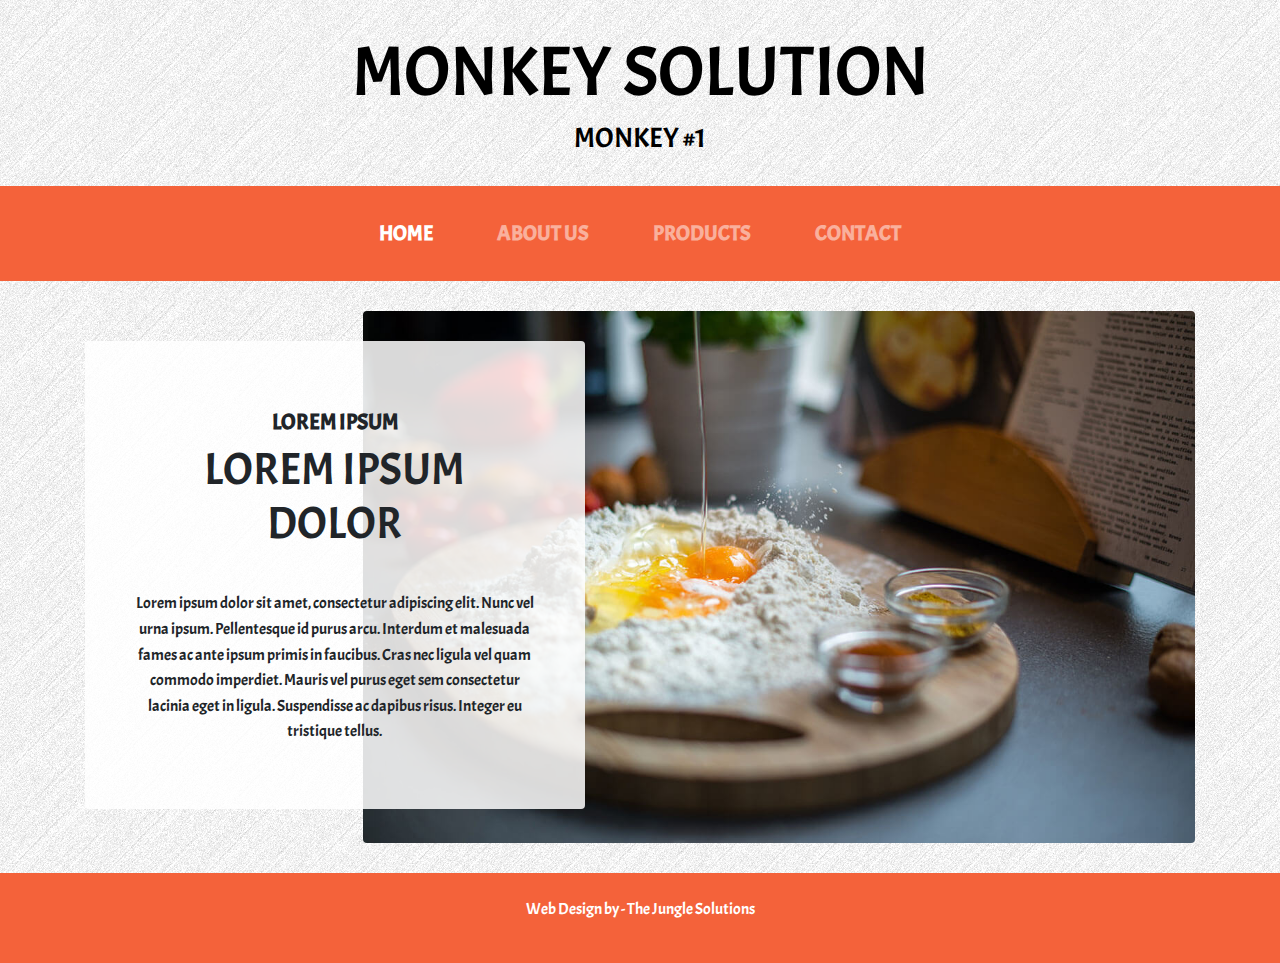
<file: index.html>
<!DOCTYPE html>
<html>
<head>

	<meta charset="utf-8">
	<meta name="viewport" content="width=device-width, initial-scale=1, shrink-to-fit=no">
	<meta name="description" content="Template - Monkey #1">
	<meta name="author" content="The Jungle Solutions - Paulo Reigadas">
	<meta property="og:description" content="The Jungle Solutions - Template - Monkey #1" />
	<link rel="image_src" href="img/logo.png" />

  <!-- CSS - Library -->
	<link rel="stylesheet" type="text/css" href="css/lib/bootstrap.min.css">

  <!-- Css Files -->
  <link href="css/style.css" rel="stylesheet">

	<!-- Icon library -->
	<link rel="stylesheet" href="https://cdnjs.cloudflare.com/ajax/libs/font-awesome/4.7.0/css/font-awesome.min.css">

  <!-- Fonts -->
	<link href="https://fonts.googleapis.com/css?family=Acme&display=swap" rel="stylesheet">
	
	<!-- animate css -->
	<link rel="stylesheet" type="text/css" href="css/lib/animate.css">

	<title>Monkey Solution #1</title>
</head>
<body>

	<div class="title-wrap text-center d-none d-lg-block">
		<h1 class="title animated bounceInDown">Monkey Solution</h1>
		<h2 class="sub-title animated bounceInUp">Monkey #1</h2>
	</div>

	<!-- Navigation -->
	<nav id="menu" class="navbar navbar-expand-lg navbar-dark py-lg-4" >
		<div class="container">
			<a class="navbar-brand text-uppercase text-expanded font-weight-bold d-lg-none" href="#">Monkey Solution #1</a>
			<button class="navbar-toggler" type="button" data-toggle="collapse" data-target="#my-navbar" aria-controls="my-navbar" aria-expanded="false" aria-label="Toggle navigation">
			<span class="navbar-toggler-icon"></span>
			</button>
			<div id="my-navbar" class="collapse navbar-collapse" >
				<ul class="navbar-nav mx-auto">
					<li class="nav-item active px-lg-4">
						<a class="nav-link " href="index.html">Home
							<span class="sr-only"></span>
						</a>
					</li>
					<li class="nav-item px-lg-4">
						<a class="nav-link " href="about.html">About Us</a>
						
					</li>
					<li class="nav-item px-lg-4">
						<a class="nav-link " href="products.html">Products</a>
					</li>
					<li class="nav-item px-lg-4">
						<a class="nav-link" href="contact.html">Contact</a>
						
					</li>
				</ul>
			</div>
		</div>
	</nav>

	<section id="home-main" class="clearfix">
		<div class="container ">
			<div class="main">
				<img class="main-img img-fluid mb-3 mb-lg-0 rounded" src="img/main.jpg" alt="">
					<div class="main-text left-0 text-center  p-5 rounded animated rollIn delay-1s">
						<div class="section-wrap ">
							<h1 class="section-title">Lorem Ipsum</h1>
							<h2 class="section-sub-title">Lorem Ipsum Dolor</h2>
						</div>
						<p class="mb-3">Lorem ipsum dolor sit amet, consectetur adipiscing elit. Nunc vel urna ipsum. Pellentesque id purus arcu. Interdum et malesuada fames ac ante ipsum primis in faucibus. Cras nec ligula vel quam commodo imperdiet. Mauris vel purus eget sem consectetur lacinia eget in ligula. Suspendisse ac dapibus risus. Integer eu tristique tellus.
						</p>
				</div>
			</div>
		</div>
	</section>

	<footer class=" text-center ">
		<div class="container py-4">
    	<p>Web Design by - <a href="https://www.thejunglesolutions.com" target="_blank">The Jungle Solutions</a></p>
		</div>
	</footer>

	<!-- JavaScript Libs -->
	<script src="js/lib/jquery.js"></script>
	<script src="js/lib/bootstrap.min.js"></script>
</body>
</html>
</file>
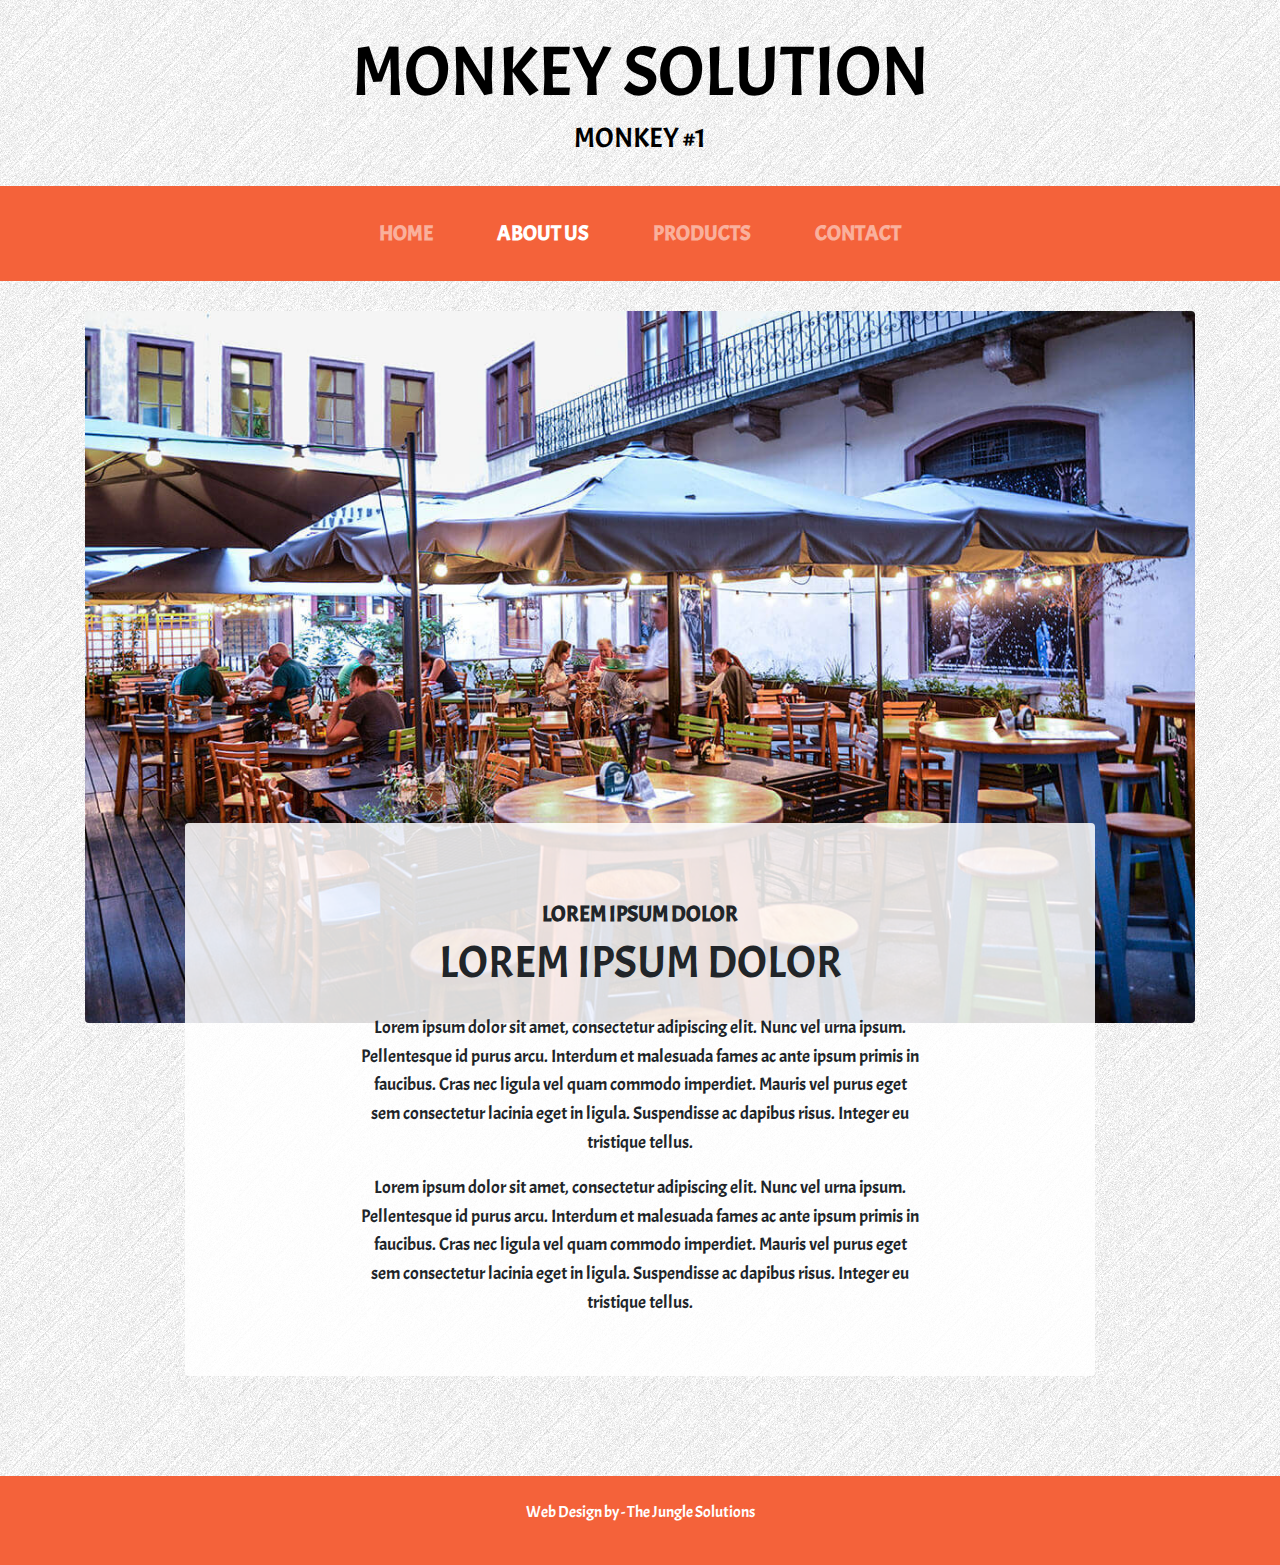
<file: about.html>
<!DOCTYPE html>
<html>
<head>

	<meta charset="utf-8">
	<meta name="viewport" content="width=device-width, initial-scale=1, shrink-to-fit=no">
	<meta name="description" content="Template - Monkey #1">
	<meta name="author" content="The Jungle Solutions - Paulo Reigadas">
	<meta property="og:description" content="The Jungle Solutions - Template - Monkey #1" />
	<link rel="image_src" href="img/logo.png" />

  <!-- CSS - Library -->
	<link rel="stylesheet" type="text/css" href="css/lib/bootstrap.min.css">

  <!-- Css Files -->
  <link href="css/style.css" rel="stylesheet">

	<!-- Icon library -->
	<link rel="stylesheet" href="https://cdnjs.cloudflare.com/ajax/libs/font-awesome/4.7.0/css/font-awesome.min.css">
  <!-- Fonts -->
	<link href="https://fonts.googleapis.com/css?family=Acme&display=swap" rel="stylesheet">
	
	<!-- animate css -->
	<link rel="stylesheet" type="text/css" href="css/lib/animate.css">

</head>
<body>

	<div class="title-wrap text-center d-none d-lg-block">
		<h1 class="title animated bounceInDown">Monkey Solution</h1>
		<h2 class="sub-title animated bounceInUp">Monkey #1</h2>
	</div>

	<!-- Navigation -->
	<nav id="menu" class="navbar navbar-expand-lg navbar-dark py-lg-4" >
		<div class="container">
			<a class="navbar-brand text-uppercase text-expanded font-weight-bold d-lg-none" href="#">Monkey Solution #1</a>
			<button class="navbar-toggler" type="button" data-toggle="collapse" data-target="#my-navbar" aria-controls="my-navbar" aria-expanded="false" aria-label="Toggle navigation">
			<span class="navbar-toggler-icon"></span>
			</button>
			<div id="my-navbar" class="collapse navbar-collapse" >
				<ul class="navbar-nav mx-auto">
					<li class="nav-item px-lg-4">
						<a class="nav-link " href="index.html">Home
							<span class="sr-only"></span>
						</a>
					</li>
					<li class="nav-item active px-lg-4">
						<a class="nav-link" href="about.html">About Us</a>
					</li>
					<li class="nav-item px-lg-4">
						<a class="nav-link " href="products.html">Products</a>
					</li>
					<li class="nav-item  px-lg-4">
						
						<a class="nav-link " href="contact.html">Contact</a>
					</li>
				</ul>
			</div>
		</div>
	</nav>


  <section id="contact-main">
    <div class="container">
      <img class="img-fluid rounded mb-3 mb-lg-0" src="img/about-us.jpg" alt="">
      <div class=" contact text-center rounded">
        <div class="row">
          <div class="col-xl-9 col-lg-10 mx-auto">
            <div class="bg-faded rounded p-5">
              <div class="section-wrap mb-4">
                <h1 class="section-title">Lorem Ipsum Dolor</h1>
                <h2 class="section-sub-title">Lorem ipsum dolor</h2>
              </div>
              <p>Lorem ipsum dolor sit amet, consectetur adipiscing elit. Nunc vel urna ipsum. Pellentesque id purus arcu. Interdum et malesuada fames ac ante ipsum primis in faucibus. Cras nec ligula vel quam commodo imperdiet. Mauris vel purus eget sem consectetur lacinia eget in ligula. Suspendisse ac dapibus risus. Integer eu tristique tellus.</p>
              <p class="mb-0">Lorem ipsum dolor sit amet, consectetur adipiscing elit. Nunc vel urna ipsum. Pellentesque id purus arcu. Interdum et malesuada fames ac ante ipsum primis in faucibus. Cras nec ligula vel quam commodo imperdiet. Mauris vel purus eget sem consectetur lacinia eget in ligula. Suspendisse ac dapibus risus. Integer eu tristique tellus.</p>
					
							
            </div>
          </div>
        </div>
      </div>
    </div>
  </section>

	<section class="page-section cta">
	  <div class="container">
	    <div class="row">
	      <div class="col-xl-9 mx-auto">

	      </div>
	    </div>
	  </div>
	</section>

	<footer class=" text-center ">
		<div class="container py-4">
  		<p>Web Design by - <a href="https://www.thejunglesolutions.com" target="_blank">The Jungle Solutions</a></p>
		</div>
	</footer>

	<!-- JavaScript Libs -->
	<script src="js/lib/jquery.js"></script>
	<script src="js/lib/bootstrap.min.js"></script>
</body>
</html>
</file>
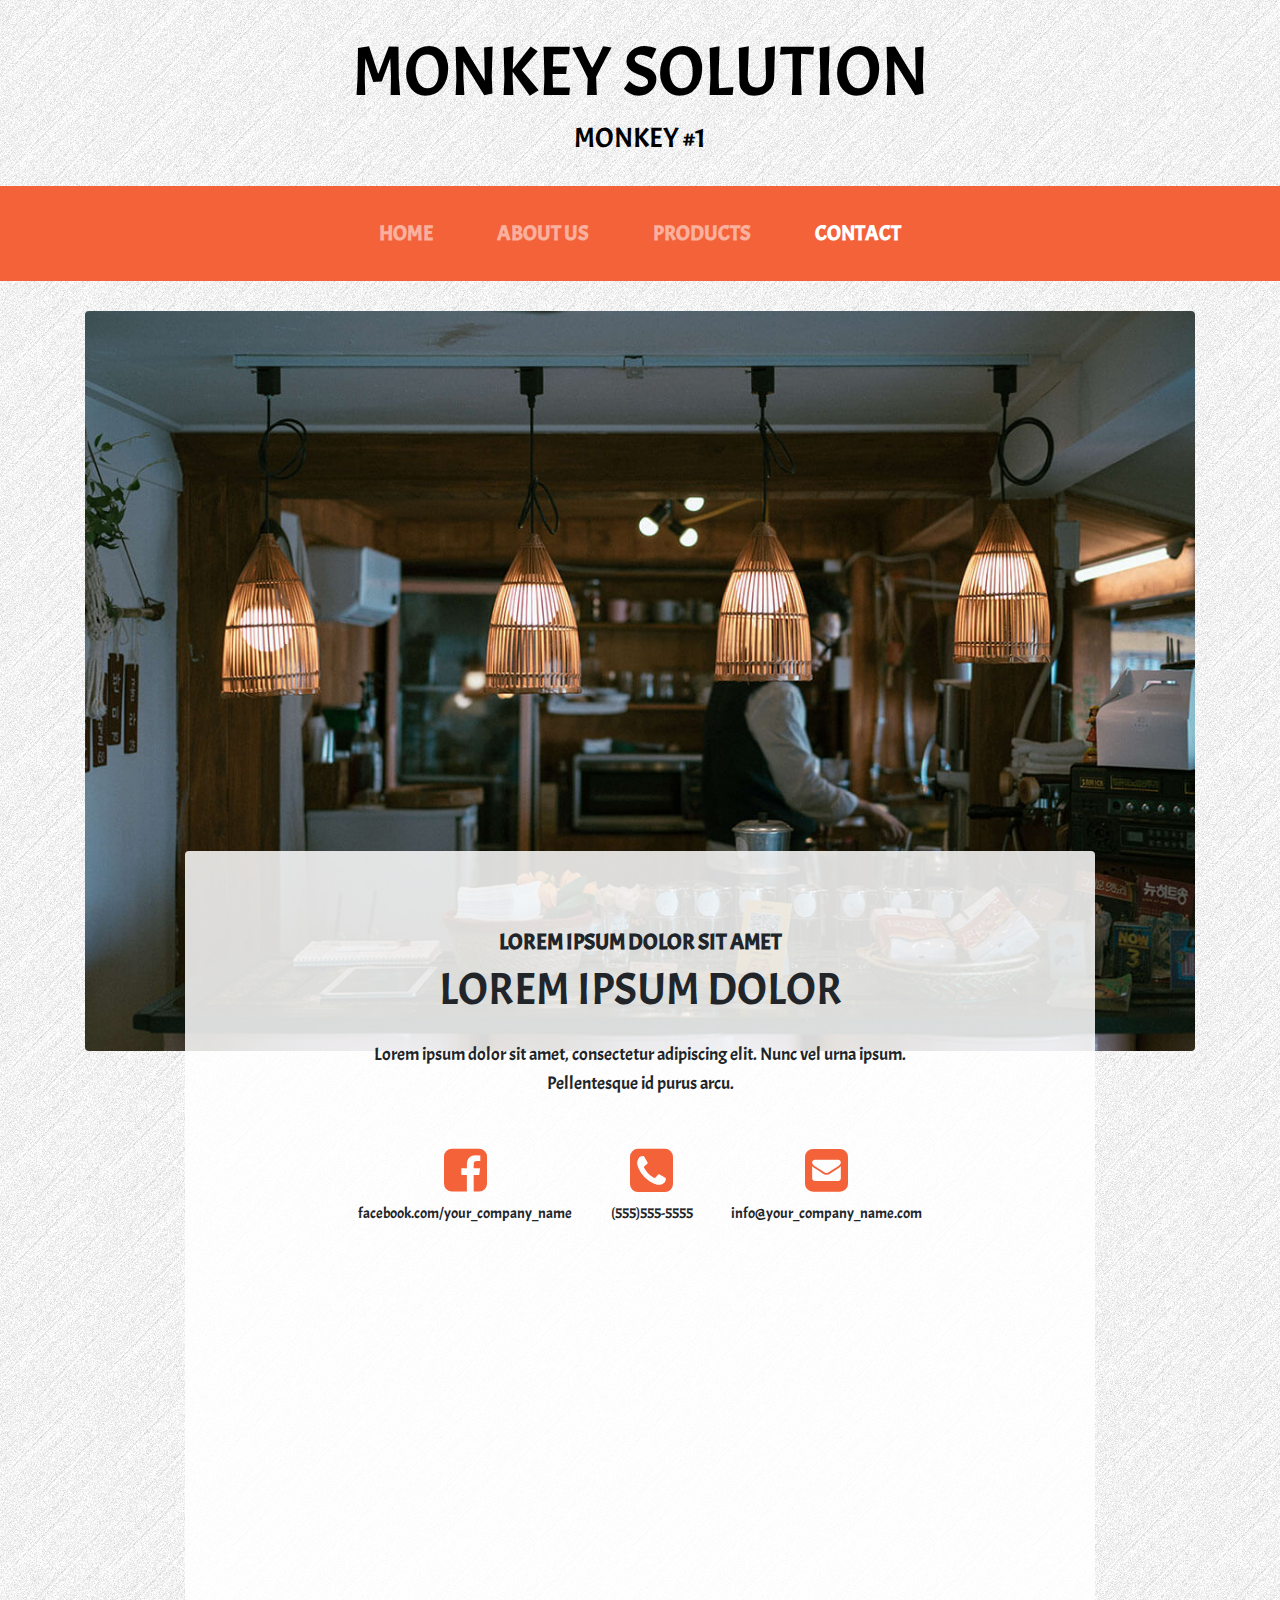
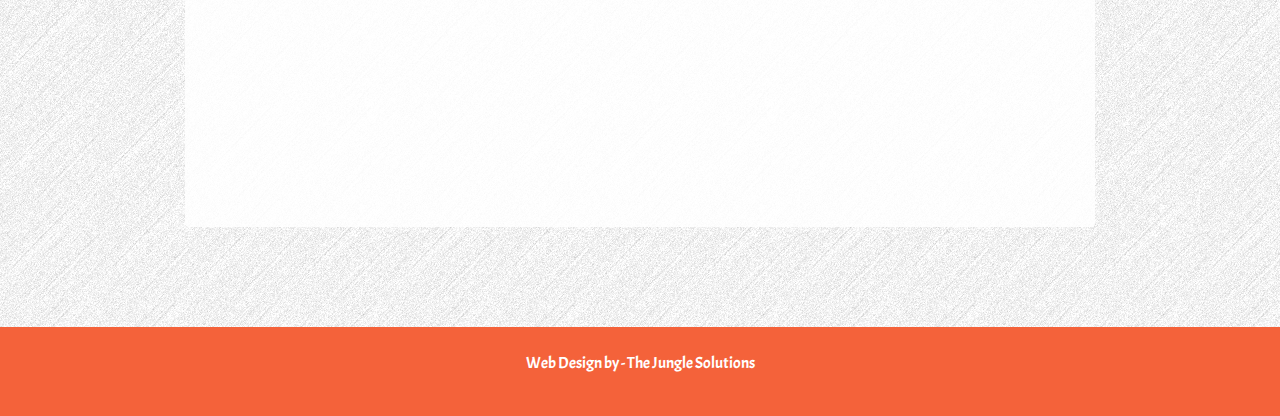
<file: contact.html>
<!DOCTYPE html>
<html>
<head>

	<meta charset="utf-8">
	<meta name="viewport" content="width=device-width, initial-scale=1, shrink-to-fit=no">
	<meta name="description" content="Template - Monkey #1">
	<meta name="author" content="The Jungle Solutions - Paulo Reigadas">
	<meta property="og:description" content="The Jungle Solutions - Template - Monkey #1" />
	<link rel="image_src" href="img/logo.png" />

  <!-- CSS - Library -->
	<link rel="stylesheet" type="text/css" href="css/lib/bootstrap.min.css">

  <!-- Css Files -->
  <link href="css/style.css" rel="stylesheet">

	<!-- Icon library -->
	<link rel="stylesheet" href="https://cdnjs.cloudflare.com/ajax/libs/font-awesome/4.7.0/css/font-awesome.min.css">
  <!-- Fonts -->
	<link href="https://fonts.googleapis.com/css?family=Acme&display=swap" rel="stylesheet">
	
	<!-- animate css -->
	<link rel="stylesheet" type="text/css" href="css/lib/animate.css">

</head>
<body>

	<div class="title-wrap text-center d-none d-lg-block">
		<h1 class="title animated bounceInDown">Monkey Solution</h1>
		<h2 class="sub-title animated bounceInUp">Monkey #1</h2>
	</div>

	<!-- Navigation -->
	<nav id="menu" class="navbar navbar-expand-lg navbar-dark py-lg-4" >
		<div class="container">
			<a class="navbar-brand text-uppercase text-expanded font-weight-bold d-lg-none" href="#">Monkey Solution #1</a>
			<button class="navbar-toggler" type="button" data-toggle="collapse" data-target="#my-navbar" aria-controls="my-navbar" aria-expanded="false" aria-label="Toggle navigation">
			<span class="navbar-toggler-icon"></span>
			</button>
			<div id="my-navbar" class="collapse navbar-collapse" >
				<ul class="navbar-nav mx-auto">
					<li class="nav-item px-lg-4">
						<a class="nav-link " href="index.html">Home
							<span class="sr-only"></span>
						</a>
					</li>
					<li class="nav-item  px-lg-4">
						<a class="nav-link" href="about.html">About Us</a>
					</li>
					<li class="nav-item px-lg-4">
						<a class="nav-link " href="products.html">Products</a>
					</li>
					<li class="nav-item active px-lg-4">
						
						<a class="nav-link " href="contact.html">Contact</a>
					</li>
				</ul>
			</div>
		</div>
	</nav>


	<section id="contact-main">
		<div class="container">
			<img class="img-fluid rounded store-img mb-3 mb-lg-0" src="img/contact.jpg" alt="">
			<div class="store-content contact text-center rounded">
				<div class="row">
					<div class="col-xl-9 col-lg-10 mx-auto">
						<div class="bg-faded rounded p-5">
							<div class="section-wrap mb-4">
								<h1 class="section-title">Lorem ipsum dolor sit amet</h1>
								<h2 class="section-sub-title">Lorem Ipsum Dolor</h2>
							</div>
							<p>Lorem ipsum dolor sit amet, consectetur adipiscing elit. Nunc vel urna ipsum. Pellentesque id purus arcu. </p>
							<div class="contact-wrap">
								<div>
									<h3>
										<a class=" " href="http://www.facebook.com/"  target="_blank">
											<i class="fa fa-facebook-square"></i>
										</a>
									</h3>
									<h4>facebook.com/your_company_name</h4>
								
								</div>
								<div>
									<h3>
		
										<i class="fa fa-phone-square"></i>
			
									</h3>
									<h4>(555)555-5555</h4>
									
								</div>
								<div>
									<h3>
							
										<i class="fa fa-envelope-square"></i>
								
									</h3>
									<h4>
										<a id="contact-email-footer" href="mailto:contact@midas3dstudios.com" target="_top">info@your_company_name.com</a>
										
									</h4>
								</div>

							</div>
			
						</div>
				
					</div>

				</div>
					<!-- <div id="google-map-frame" > -->
					<div>	
				  	<iframe src="https://www.google.com/maps/embed?pb=!1m18!1m12!1m3!1d2604.8274547624933!2d-123.11480798456132!3d49.24176048159067!2m3!1f0!2f0!3f0!3m2!1i1024!2i768!4f13.1!3m3!1m2!1s0x548673f54e6bc621%3A0xb4b7ef4d0fe7a488!2sQueen+Elizabeth+Park!5e0!3m2!1spt-BR!2sca!4v1559714811300!5m2!1spt-BR!2sca" width="100%" height="500px" frameborder="0" style="border:0" allowfullscreen></iframe>
					</div>
			</div>
		</div>
	</section>

	<section class="page-section cta">
	  <div class="container">
	    <div class="row">
	      <div class="col-xl-9 mx-auto">

	      </div>
	    </div>
	  </div>
	</section>

	<footer class=" text-center ">
		<div class="container py-4">
    	<p>Web Design by - <a href="https://www.thejunglesolutions.com" target="_blank">The Jungle Solutions</a></p>
		</div>
	</footer>

	<!-- JavaScript Libs -->
	<script src="js/lib/jquery.js"></script>
	<script src="js/lib/bootstrap.min.js"></script>
</body>
</html>
</file>
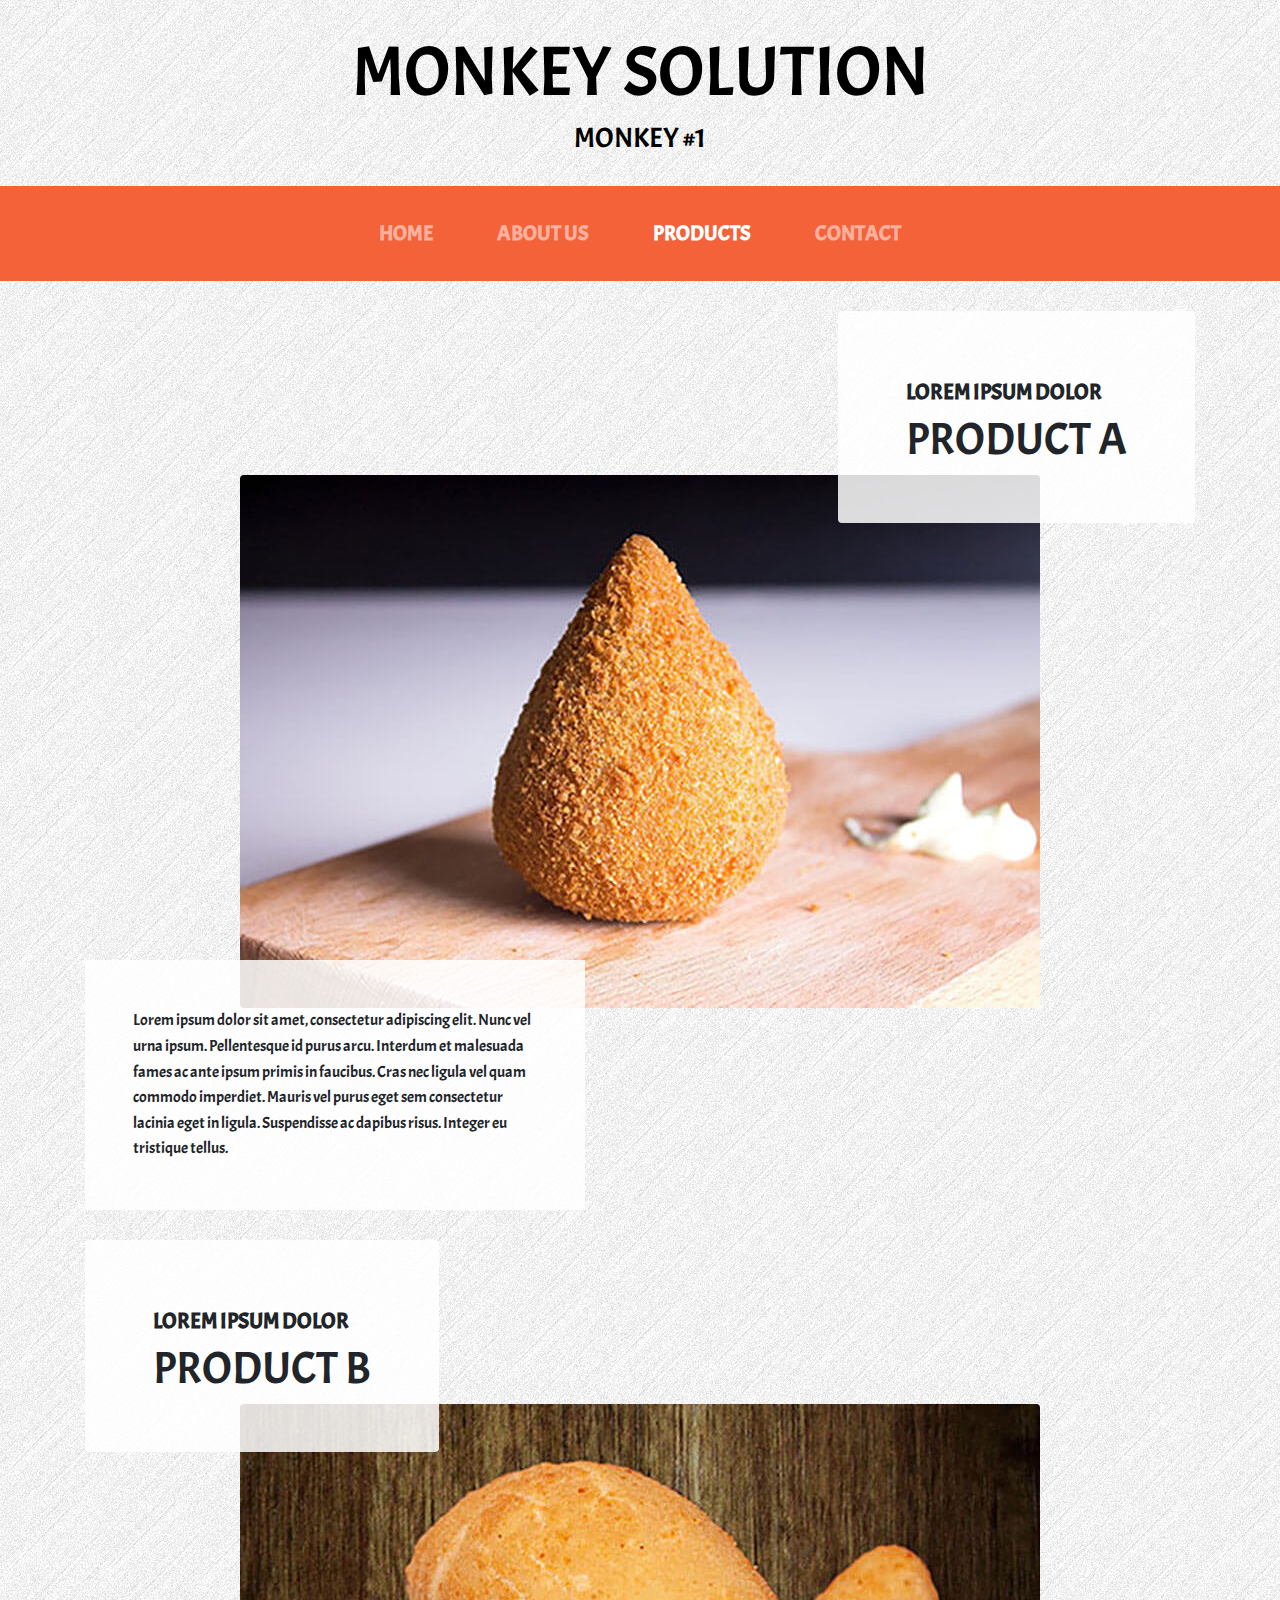
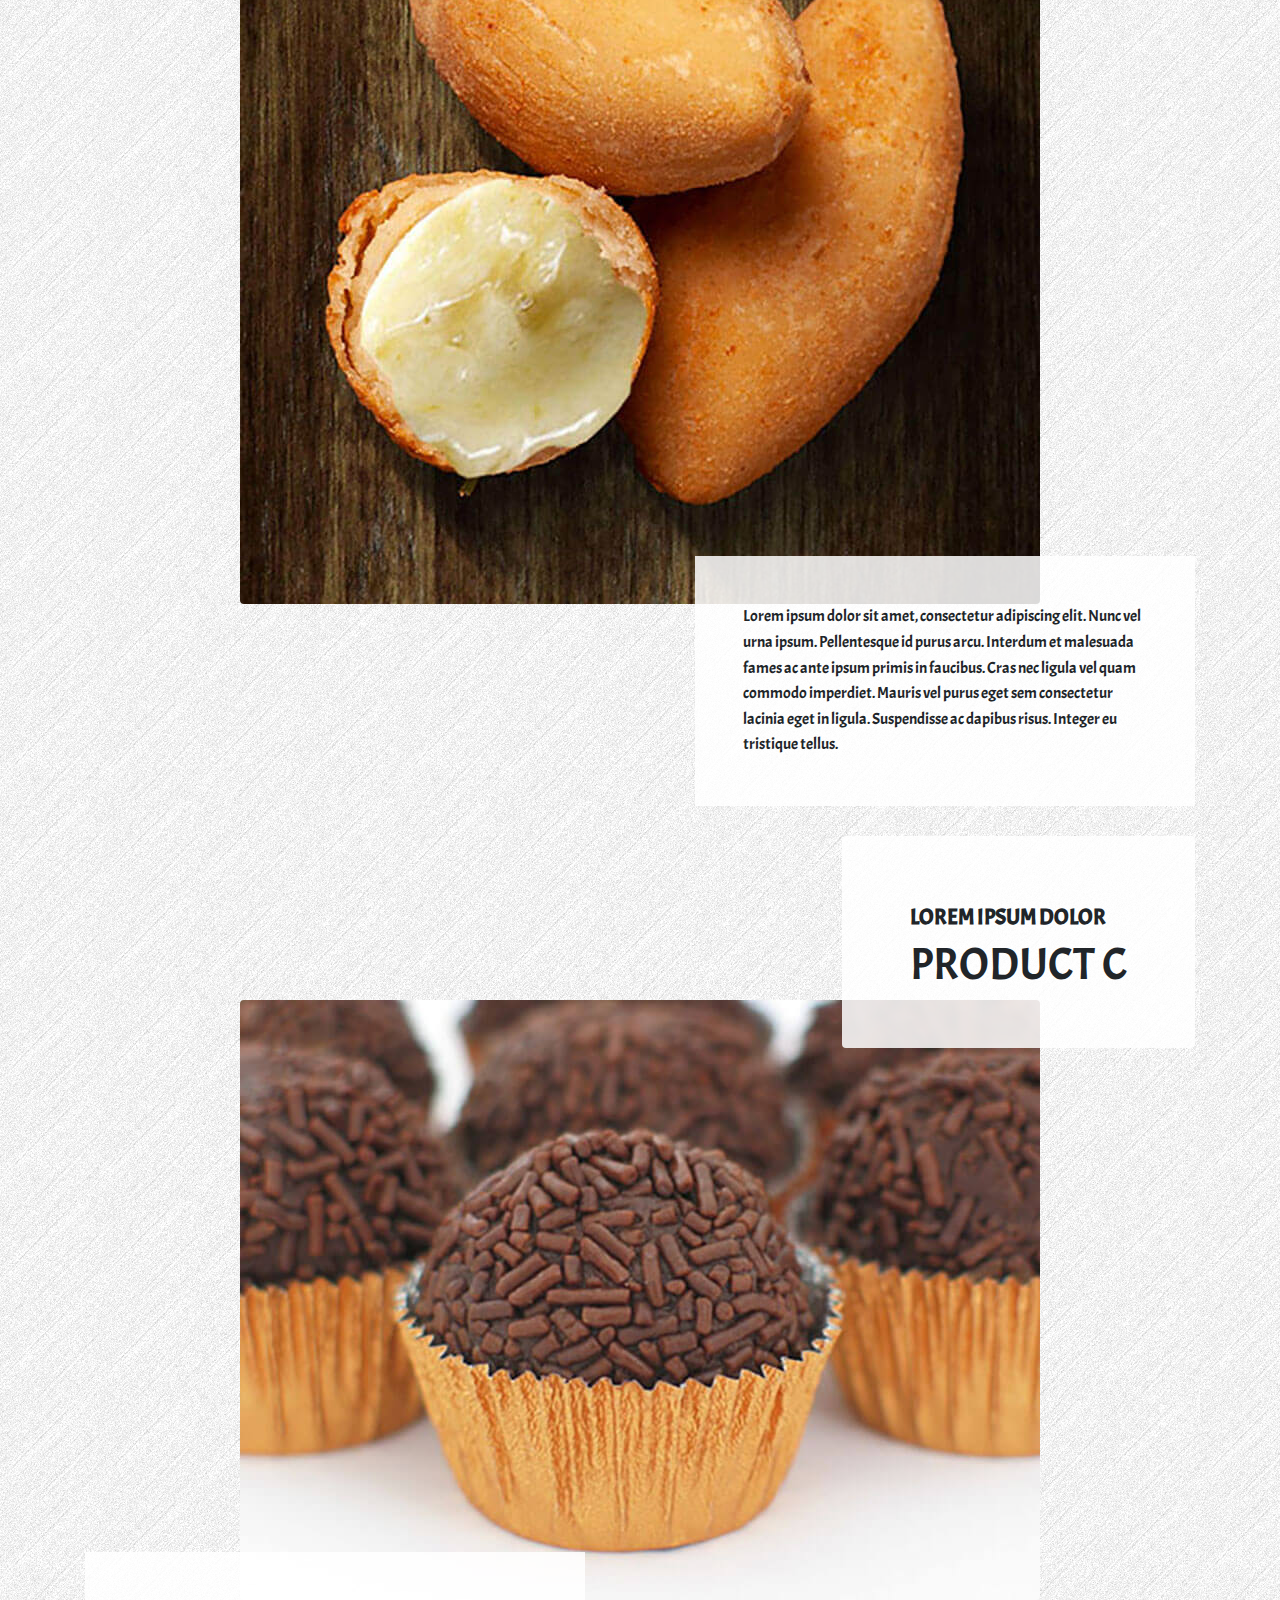
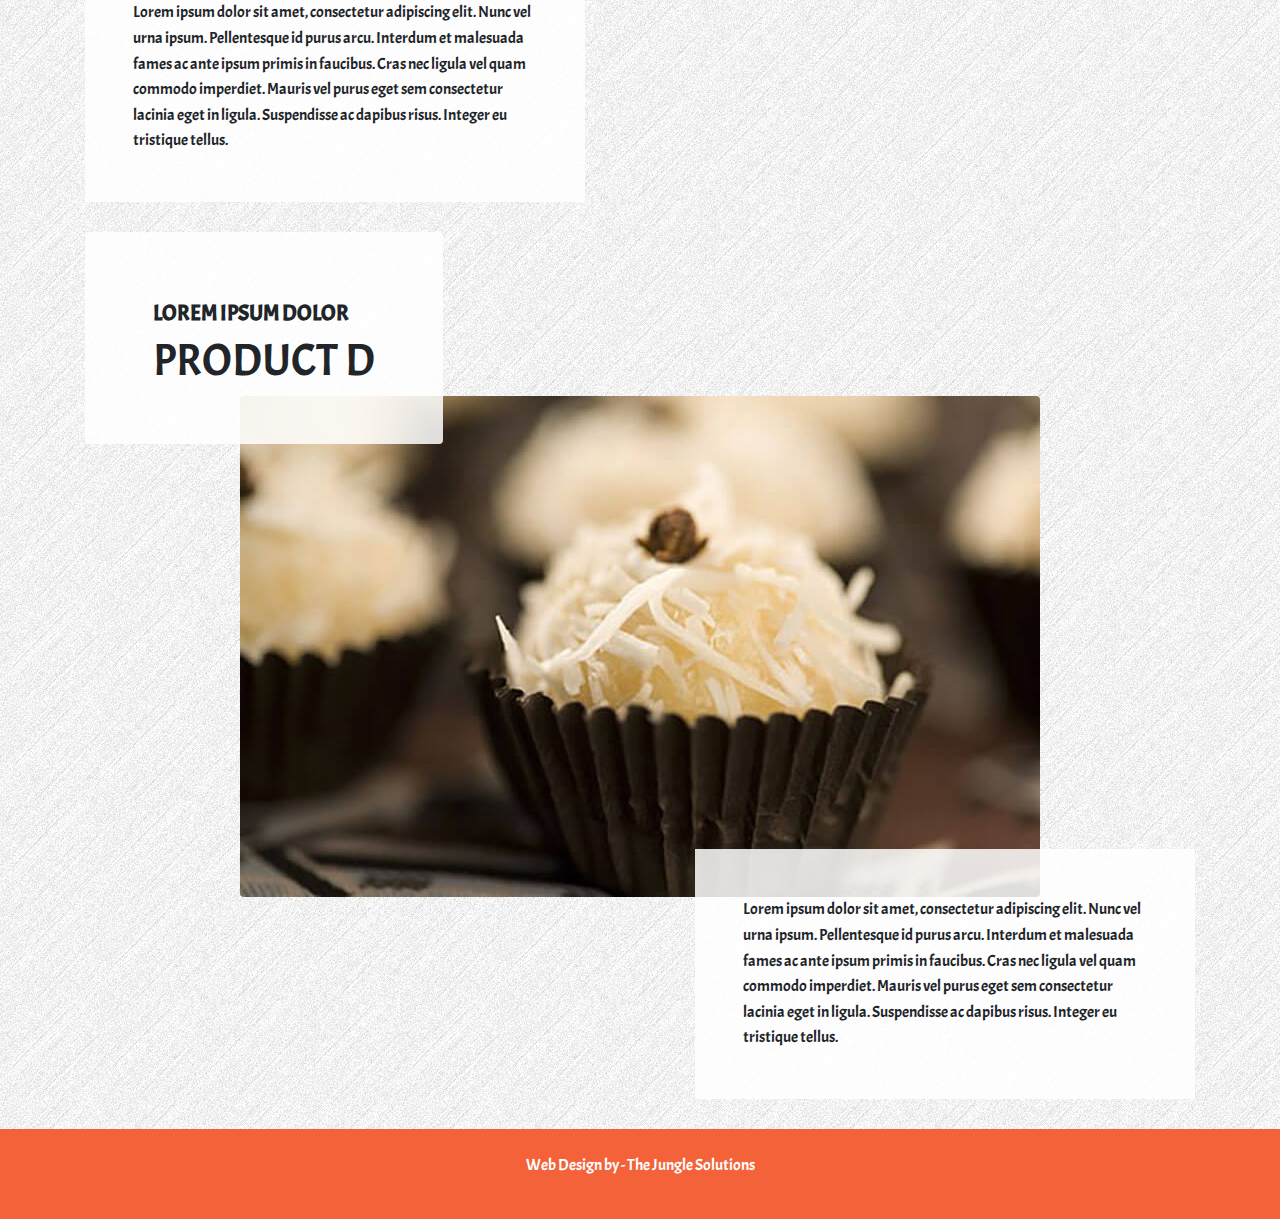
<file: products.html>
<!DOCTYPE html>
<html>
<head>

	<meta charset="utf-8">
	<meta name="viewport" content="width=device-width, initial-scale=1, shrink-to-fit=no">
	<meta name="description" content="Template - Monkey #1">
	<meta name="author" content="The Jungle Solutions - Paulo Reigadas">
	<meta property="og:description" content="The Jungle Solutions - Template - Monkey #1" />
	<link rel="image_src" href="img/logo.png" />

  <!-- CSS - Library -->
	<link rel="stylesheet" type="text/css" href="css/lib/bootstrap.min.css">

  <!-- Css Files -->
  <link href="css/style.css" rel="stylesheet">

	<!-- Icon library -->
	<link rel="stylesheet" href="https://cdnjs.cloudflare.com/ajax/libs/font-awesome/4.7.0/css/font-awesome.min.css">
  <!-- Fonts -->
	<link href="https://fonts.googleapis.com/css?family=Acme&display=swap" rel="stylesheet">
	
	<!-- animate css -->
	<link rel="stylesheet" type="text/css" href="css/lib/animate.css">

</head>
<body>

	<div class="title-wrap text-center d-none d-lg-block">
		<h1 class="title animated bounceInDown">Monkey Solution</h1>
		<h2 class="sub-title animated bounceInUp">Monkey #1</h2>
	</div>

	<!-- Navigation -->
	<nav id="menu" class="navbar navbar-expand-lg navbar-dark py-lg-4" >
		<div class="container">
			<a class="navbar-brand text-uppercase text-expanded font-weight-bold d-lg-none" href="#">Monkey Solution #1</a>
			<button class="navbar-toggler" type="button" data-toggle="collapse" data-target="#my-navbar" aria-controls="my-navbar" aria-expanded="false" aria-label="Toggle navigation">
			<span class="navbar-toggler-icon"></span>
			</button>
			<div id="my-navbar" class="collapse navbar-collapse" >
				<ul class="navbar-nav mx-auto">
					<li class="nav-item px-lg-4">
						<a class="nav-link " href="index.html">Home
							<span class="sr-only"></span>
						</a>
					</li>
					<li class="nav-item  px-lg-4">
						<a class="nav-link" href="about.html">About Us</a>
					</li>
					<li class="nav-item active px-lg-4">
						<a class="nav-link " href="products.html">Products</a>
					</li>
					<li class="nav-item  px-lg-4">
						
						<a class="nav-link " href="contact.html">Contact</a>
					</li>
				</ul>
			</div>
		</div>
	</nav>


	<section class="">
		<div class="container">
			<div class="product-item">
				<div class="product-item-title d-flex">
					<div class="bg-faded p-5 d-flex ml-auto rounded">
						<div class="section-wrap mb-0">
							<h1 class="section-title">Lorem ipsum dolor </h1>
							<h2 class="section-sub-title">Product A</h2>
						</div>
					</div>
				</div>
				<img class="product-item-img mx-auto d-flex rounded img-fluid mb-3 mb-lg-0" src="img/salgado1.jpg" alt="">
				<div class="product-item-description d-flex mr-auto">
					<div class="bg-faded p-5 rounded">
						<p class="mb-0">Lorem ipsum dolor sit amet, consectetur adipiscing elit. Nunc vel urna ipsum. Pellentesque id purus arcu. Interdum et malesuada fames ac ante ipsum primis in faucibus. Cras nec ligula vel quam commodo imperdiet. Mauris vel purus eget sem consectetur lacinia eget in ligula. Suspendisse ac dapibus risus. Integer eu tristique tellus.</p>
					</div>
				</div>
			</div>
		</div>
	</section>
	

	<section class="">
		<div class="container">
			<div class="product-item">
				<div class="product-item-title d-flex">
					<div class="bg-faded p-5 d-flex mr-auto rounded">
						<div class="section-wrap mb-0">
							<h1 class="section-title">Lorem ipsum dolor </h1>
							<h2 class="section-sub-title">Product B</h2>
						</div>
					</div>
				</div>
				<img class="product-item-img mx-auto d-flex rounded img-fluid mb-3 mb-lg-0" src="img/salgado2.jpg" alt="">
				<div class="product-item-description d-flex ml-auto">
					<div class="bg-faded p-5 rounded">
						<p class="mb-0">Lorem ipsum dolor sit amet, consectetur adipiscing elit. Nunc vel urna ipsum. Pellentesque id purus arcu. Interdum et malesuada fames ac ante ipsum primis in faucibus. Cras nec ligula vel quam commodo imperdiet. Mauris vel purus eget sem consectetur lacinia eget in ligula. Suspendisse ac dapibus risus. Integer eu tristique tellus.</p>
					</div>
				</div>
			</div>
		</div>
	</section>


	<section class="">
		<div class="container">
			<div class="product-item">
				<div class="product-item-title d-flex">
					<div class="bg-faded p-5 d-flex ml-auto rounded">
						<div class="section-wrap mb-0">
							<h1 class="section-title">Lorem ipsum dolor </h1>
							<h2 class="section-sub-title">Product C</h2>
						</div>
					</div>
				</div>
				<img class="product-item-img mx-auto d-flex rounded img-fluid mb-3 mb-lg-0" src="img/doce1.jpg" alt="">
				<div class="product-item-description d-flex mr-auto">
					<div class="bg-faded p-5 rounded">
						<p class="mb-0">Lorem ipsum dolor sit amet, consectetur adipiscing elit. Nunc vel urna ipsum. Pellentesque id purus arcu. Interdum et malesuada fames ac ante ipsum primis in faucibus. Cras nec ligula vel quam commodo imperdiet. Mauris vel purus eget sem consectetur lacinia eget in ligula. Suspendisse ac dapibus risus. Integer eu tristique tellus.</p>
					</div>
				</div>
			</div>
		</div>
	</section>

	<section class="">
		<div class="container">
			<div class="product-item">
				<div class="product-item-title d-flex">
					<div class="bg-faded p-5 d-flex mr-auto rounded">
						<div class="section-wrap mb-0">
							<h1 class="section-title">Lorem ipsum dolor </h1>
							<h2 class="section-sub-title">Product D</h2>
						</div>
					</div>
				</div>
				<img class="product-item-img mx-auto d-flex rounded img-fluid mb-3 mb-lg-0" src="img/doce2.jpg" alt="">
				<div class="product-item-description d-flex ml-auto">
					<div class="bg-faded p-5 rounded">
						<p class="mb-0">Lorem ipsum dolor sit amet, consectetur adipiscing elit. Nunc vel urna ipsum. Pellentesque id purus arcu. Interdum et malesuada fames ac ante ipsum primis in faucibus. Cras nec ligula vel quam commodo imperdiet. Mauris vel purus eget sem consectetur lacinia eget in ligula. Suspendisse ac dapibus risus. Integer eu tristique tellus.</p>
					</div>
				</div>
			</div>
		</div>
	</section>

	<footer class=" text-center ">
		<div class="container py-4">
    	<p>Web Design by - <a href="https://www.thejunglesolutions.com" target="_blank">The Jungle Solutions</a></p>
		</div>
	</footer>

	<!-- JavaScript Libs -->
	<script src="js/lib/jquery.js"></script>
	<script src="js/lib/bootstrap.min.js"></script>
</body>
</html>
</file>
<file: css/style.css>
/*salmon -> #f4623a*/
body {
	background-image: url(../img/pattern2.png);
	background-color: #ffffff;
	font-family: 'Acme', sans-serif;
}

p {
  line-height: 1.6;
}

footer {
  background-color: #f4623a;
  color: white;

}

footer a{

  color: white;
  text-decoration: none;
}

.title-wrap {
	margin: 30px 0 30px 0;
  text-transform: uppercase;
  font-family: 'Acme', sans-serif;
	font-weight: bold;
}

.title {
  font-size: 70px;
  color: black;
}

.sub-title {
  font-size: 28px;
  color: black;
}

#menu {
	background-color: #f4623a;
  font-family: 'Acme', sans-serif;
  text-transform: uppercase;
}

.navbar-brand {
  color: white;
}

.nav-item .nav-link {
  color: white;
  font-weight: bold;
}

.nav-item.active .nav-link {
  color: white;
}


#home-main {
	margin: 30px 0 30px 0;
}
#contact-main{
	margin: 30px 0 30px 0;
}
.main {
  position: relative;
}

.main-text{
	background-color: rgba(255, 255, 255, 0.85);
}

.product-item{
	margin: 30px 0 30px 0;
}

.product-item-title .bg-faded{
	background-color: rgba(255, 255, 255, 0.85);
	position: relative;
	z-index: 1;

}
.product-item-img {
	position: relative;
	z-index: 0;

}
.product-item-description {
	background-color: rgba(255, 255, 255, 0.85);
	position: relative;
	z-index: 1;
}		

.section-wrap {
  text-transform: uppercase;
  margin: 20px 20px 40px 20px;
}

.section-title {
  display: block;
  font-size: 22px;
  font-weight: 800;
}

.section-sub-title {
  display: block;
  font-size: 45px;
  font-weight: 100;
}


.contact {
	position: relative;
	z-index: 1;
	background-color: rgba(255, 255, 255, 0.85);

}

.contact-wrap{
	display: grid;
	grid-template-columns: 1fr;
	grid-gap: 20px;
	padding: 30px 0 30px 0;
	overflow: hidden;

}

.contact-wrap .fa{
	color:  #f4623a;
	font-size: 50px;
}

.contact-wrap h4{
	font-size: 15px;
}

.contact-wrap a{
	text-decoration: none;
	color: inherit;
}

#google-map-frame{
	width: 80%;
	height: 500px;
	margin-bottom: 20px;
}

@media (min-width: 992px) {
	.nav-item .nav-link {
		font-size: 21px;
	}
	.nav-item .nav-link:hover {
		color: blue;
	}
	.nav-item.active .nav-link:hover {
		color: white;
	}	
  .main-img {
    width: 75%;
    float: right;
  }
  .main-text {
    left: 0;
    width: 60%;
    margin-top: 30px;
    position: absolute;
  }
  .main-button {
    width: 100%;
    left: 0;
    position: absolute;
    margin: 20px;
    /*bottom: 20px;*/
  }
  

	.product-item{
		margin: 30px 0 30px 0;
	}

	.product-item-title .bg-faded{
		background-color: rgba(255, 255, 255, 0.85);
		position: relative;
		z-index: 1;
		margin-bottom: -3rem;
	}
	.product-item-img {
		position: relative;
		z-index: 0;
		max-width: 800px;
	}
	.product-item-description {
		background-color: rgba(255, 255, 255, 0.85);
		position: relative;
		z-index: 1;
		margin-top: -3rem;
		max-width: 500px;
	}		
	.contact {
		position: relative;
		z-index: 1;
		padding: 10px;
		margin: -200px 100px 100px 100px;

		background-color: rgba(255, 255, 255, 0.85);
		font-size: 18px;
	}
	.contact-wrap{
		display: grid;
		grid-template-columns: 1fr 1fr ;

		grid-gap: 20px;
		padding: 30px 0 30px 0;
		overflow: hidden;

	}

	.contact-wrap .fa{
		color:  #f4623a;
		font-size: 50px;
	}

	.contact-wrap h4{
		font-size: 15px;

	}

	.contact-wrap a{
		text-decoration: none;
		color: inherit;
	}
	#google-map-frame{
		width: 100%;
		height: 500px;
	}
}

@media (min-width: 1200px) {
  .main-text {
    width: 45%;
  }

	.contact-wrap{
		grid-template-columns: 1fr 1fr 1fr;
		grid-gap: 20px;
		padding: 30px 0 30px 0;
		overflow: hidden;
	}
	.contact-wrap .fa{

		font-size: 50px;
	}
	.contact-wrap h4{
		font-size: 15px;
		word-wrap: break-word;
	}
	#google-map-frame{
		width: 100%;
		height: 500px;
	}

}
</file>
